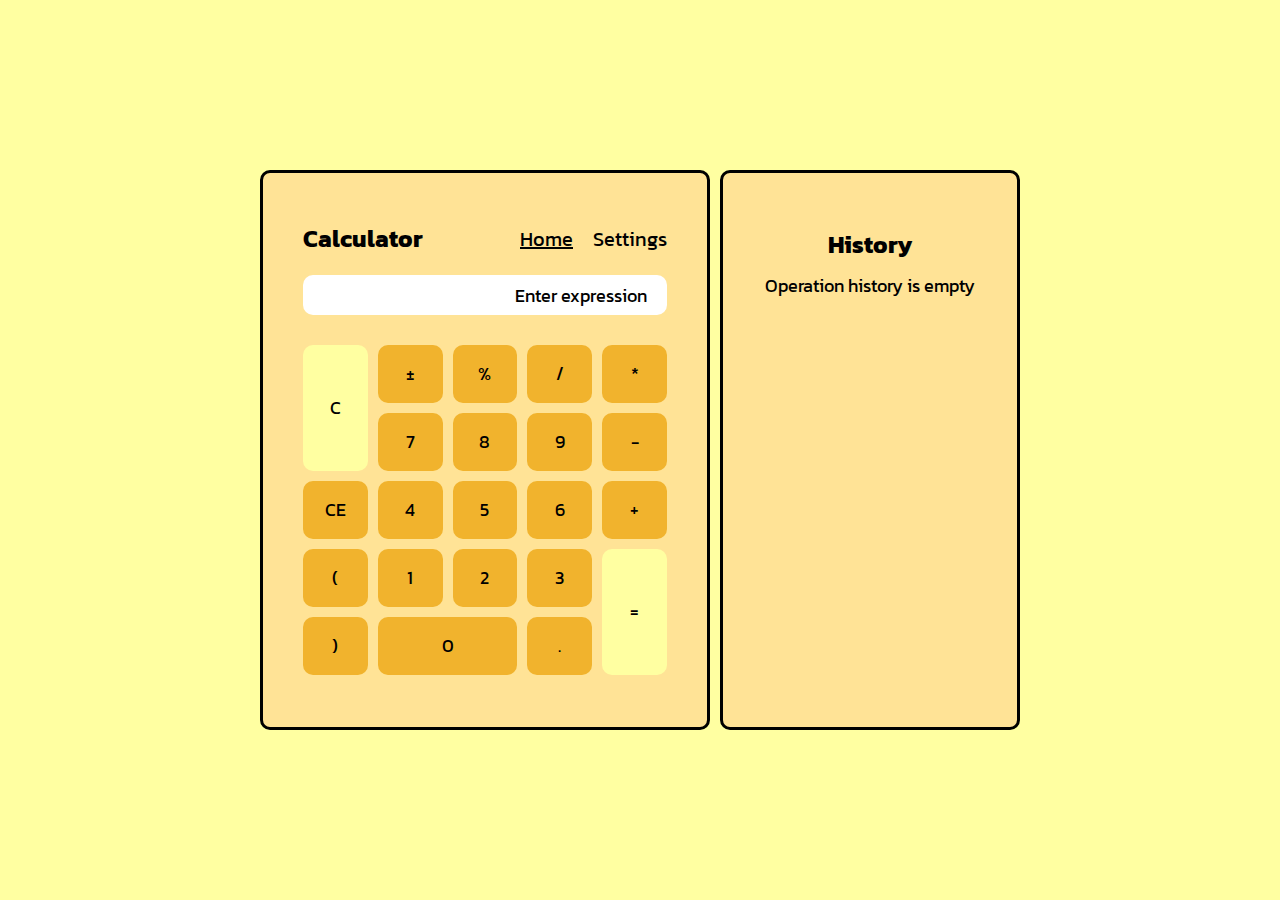
<file: index.html>
<!DOCTYPE html>
<html lang="en">
<head>
    <meta charset="UTF-8">
    <meta name="viewport" content="width=device-width, initial-scale=1.0">
    <link rel="preconnect" href="https://fonts.googleapis.com">
    <link rel="preconnect" href="https://fonts.gstatic.com" crossorigin>
    <link href="https://fonts.googleapis.com/css2?family=Kanit&display=swap" rel="stylesheet">
    <link rel="stylesheet" href="css/main.css">
    <link rel="stylesheet" href="css/reset.css">
    <link rel="icon" href="source/logo/calculator-svgrepo-com.svg">
    <title>Calculator</title>
</head>
<body>
    <script>
        const body = document.querySelector('body');
        if (localStorage.theme === 'dark-theme') body.classList.add('dark');
    </script>
    <div class="container">
        <header class="header">
            <h1>
                Calculator
            </h1>
            <nav class="navigation">
                <ul>
                    <li><a href="#" class="nav-item active">Home</a></li>
                    <li><a href="pages/settings/index.html" class="nav-item">Settings</a></li>
                </ul>
            </nav>
            <button class="burger-btn" popovertarget="burger-menu">
                <span class="menu"></span>
                <span class="menu"></span>
                <span class="menu"></span>
            </button>
            <div class="burger-menu" id="burger-menu" popover>
                <ul>
                    <li><a href="#" class="nav-item active">Home</a></li>
                    <li><a href="pages/settings/index.html" class="nav-item">Settings</a></li>
                </ul>
            </div>
        </header>
        <main class="index-main">
            <div class="input">
                <form name="form">
                    <input type="text" name="textview" placeholder="Enter expression" readonly>
                </form>
            </div>
            <button class="item clear">C</button>
            <button class="item plus-minus">&#177;</button>
            <button class="item remainder">%</button>
            <button class="item division">/</button>
            <button class="item mult">*</button>
            <button class="item seven">7</button>
            <button class="item eight">8</button>
            <button class="item nine">9</button>
            <button class="item minus">-</button>
            <button class="item clear-all">CE</button>
            <button class="item four">4</button>
            <button class="item five">5</button>
            <button class="item six">6</button>
            <button class="item plus">+</button>
            <button class="item open">&#40;</button>
            <button class="item one">1</button>
            <button class="item two">2</button>
            <button class="item three">3</button>
            <button class="item equal">=</button>
            <button class="item close">&#41;</button>
            <button class="item zero">0</button>
            <button class="item dot">.</button>
            <div class="expression-error" id="expression-error" popover>
                <p>
                    Complete the expression!
                </p>
            </div>
        </main>
    </div>
    <div class="container-history">
        <aside>
            <h2>
                History
            </h2>
            <div class="history-operations">
                <p>Loading...</p>
            </div>
        </aside>
    </div>

    <script src="js/main.js" type="module"></script>
</body>
</html>
</file>
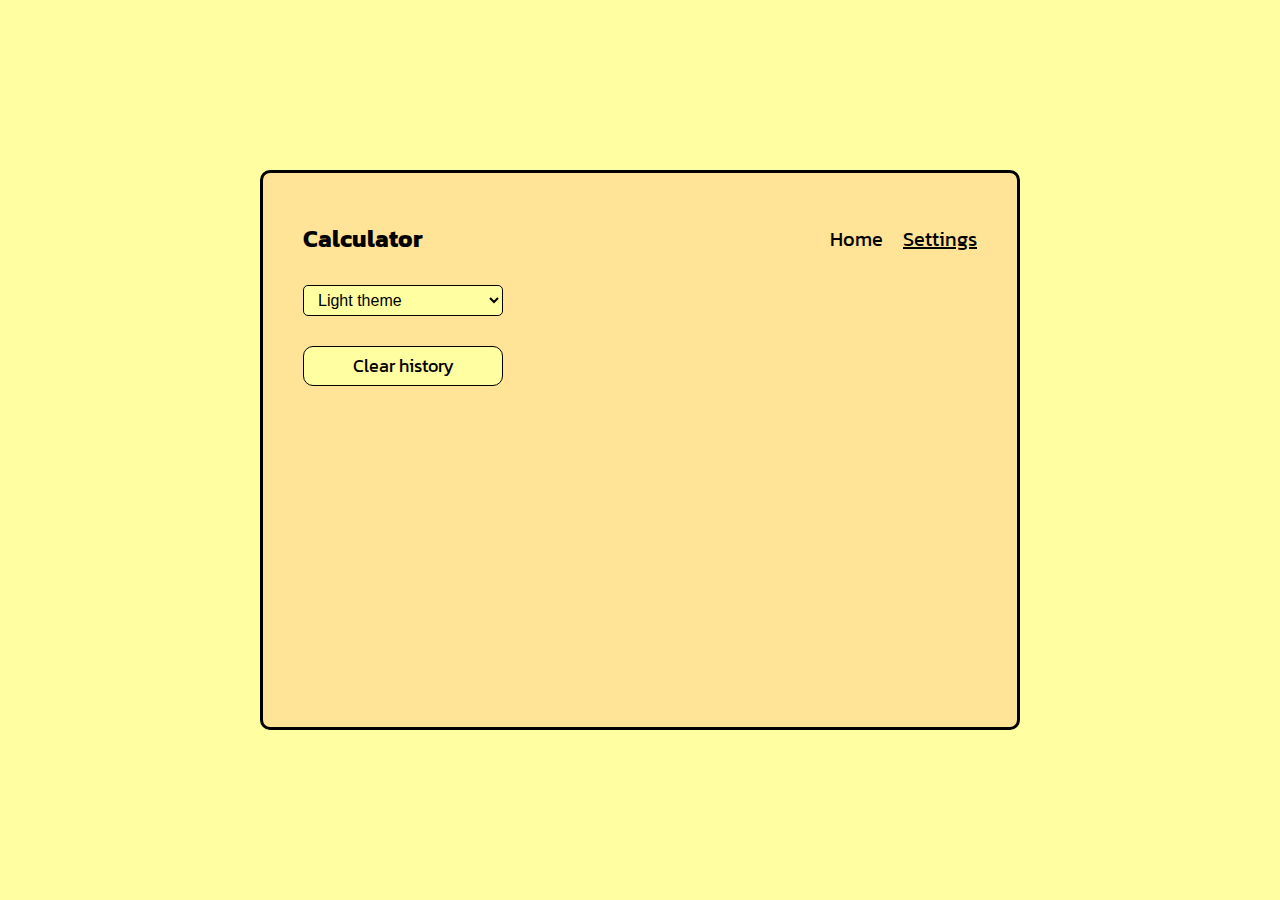
<file: pages/settings/index.html>
<!DOCTYPE html>
<html lang="en">
<head>
    <meta charset="UTF-8">
    <meta name="viewport" content="width=device-width, initial-scale=1.0">
    <link rel="preconnect" href="https://fonts.googleapis.com">
    <link rel="preconnect" href="https://fonts.gstatic.com" crossorigin>
    <link href="https://fonts.googleapis.com/css2?family=Kanit&display=swap" rel="stylesheet">
    <link rel="stylesheet" href="../../css/main.css">
    <link rel="stylesheet" href="../../css/reset.css">
    <link rel="icon" href="../../source/logo/calculator-svgrepo-com.svg">
    <title>Calculator</title>
</head>
<body>
    <script>
        const body = document.querySelector('body');
        if (localStorage.theme === 'dark-theme') body.classList.add('dark');
    </script>
    <div class="container container-settings">
        <header class="header">
            <h1>
                Calculator
            </h1>
            <nav class="navigation">
                <ul>
                    <li><a href="../../index.html" class="nav-item">Home</a></li>
                    <li><a href="#" class="nav-item active">Settings</a></li>
                </ul>
            </nav>
            <button class="burger-btn" popovertarget="burger-menu">
                <span class="menu"></span>
                <span class="menu"></span>
                <span class="menu"></span>
            </button>
            <div class="burger-menu" id="burger-menu" popover>
                <ul>
                    <li><a href="../../index.html" class="nav-item">Home</a></li>
                    <li><a href="#" class="nav-item active">Settings</a></li>
                </ul>
            </div>
        </header>
        <main class="settings-main">
            <div class="theme">
                <form name = 'themeForm'>
                    <select name="theme" class="theme-select">
                        <option value="light-theme" class="light-theme">Light theme</option>
                        <option value="dark-theme" class="dark-theme">Dark theme</option>
                    </select>
                </form>
            </div>
            <div class="clear-all">
                <button class="clear-btn">
                    Clear history
                </button>
            </div>
        </main>
    </div>

    <script src="/js/history.js" type="module"></script>
    <script src="/js/clear.js" type="module"></script>
    <script src="/js/theme.js" type="module"></script>
</body>
</html>
</file>
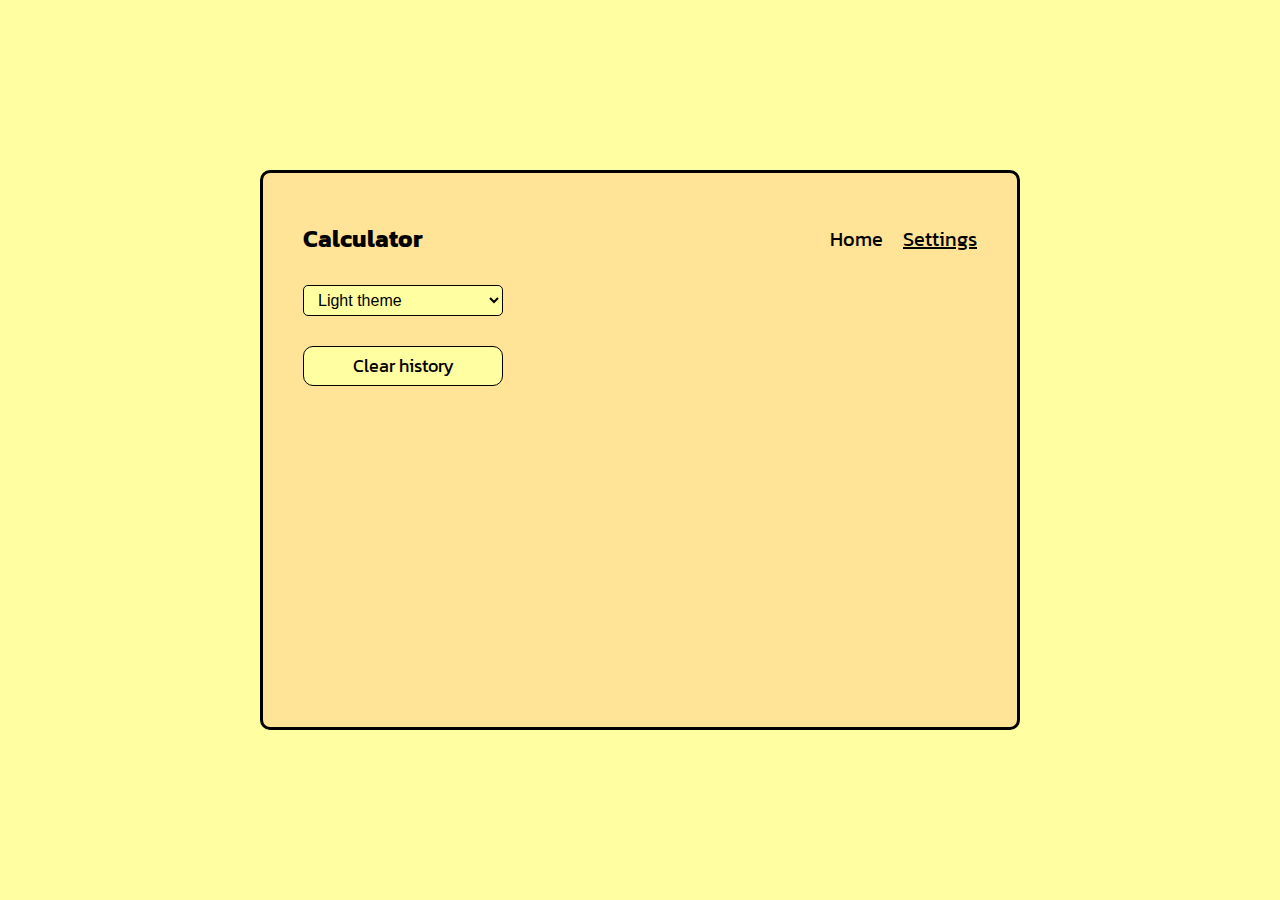
<file: settings.html>
<!DOCTYPE html>
<html lang="en">
<head>
    <meta charset="UTF-8">
    <meta name="viewport" content="width=device-width, initial-scale=1.0">
    <link rel="preconnect" href="https://fonts.googleapis.com">
    <link rel="preconnect" href="https://fonts.gstatic.com" crossorigin>
    <link href="https://fonts.googleapis.com/css2?family=Kanit&display=swap" rel="stylesheet">
    <link rel="stylesheet" href="/css/main.css">
    <link rel="stylesheet" href="/css/reset.css">
    <link rel="icon" href="/source/logo/calculator-svgrepo-com.svg">
    <title>Calculator</title>
</head>
<body>
    <div class="container container-settings">
        <header class="header">
            <h1>
                Calculator
            </h1>
            <nav class="navigation">
                <ul>
                    <li><a href="/index.html" class="nav-item">Home</a></li>
                    <li><a href="#" class="nav-item active">Settings</a></li>
                </ul>
            </nav>
            <button class="burger-btn" popovertarget="burger-menu">
                <span class="menu"></span>
                <span class="menu"></span>
                <span class="menu"></span>
            </button>
            <div id="burger-menu" popover>
                <ul>
                    <li><a href="/index.html" class="nav-item">Home</a></li>
                    <li><a href="#" class="nav-item active">Settings</a></li>
                </ul>
            </div>
        </header>
        <main class="settings-main">
            <div class="theme">
                <form>
                    <select name="theme" id="theme-select" class="theme-select">
                        <option value="light-theme">Light theme</option>
                        <option value="dark-theme">Dark theme</option>
                    </select>
                </form>
            </div>
            <div class="clear-all">
                <button class="clear-btn">
                    Clear history
                </button>
            </div>
        </main>
    </div>
</body>
</html>
</file>
<file: css/main.css>
html {
    box-sizing: border-box;
    display: flex;
    align-items: center;
    justify-content: center;
    height: 100%;
    width: 100%;
}

*,
*::after,
*::before {
    box-sizing: inherit;
}

:root {
    --border-radius: 10px;
    --color-bg: #ffffa1;
    --color-container-bg: #ffe396;
    --color-black: #000;
    --color-white: #fff;
    --color-gray: #505050;
    --color-item-bg: #f1b32d;
    --color-burger-bg: #61616180;
    --color-item-bg-dark: #969696;
    --font-family-s: "Kanit", system-ui;
    --fz-s: 16px;
    --fz-m: 18px;
    --fz-l: 20px;
    --fz-xl: 24px;
    --indent-s: 10px;
    --indent-m: 20px;
    --indent-l: 30px;
    --indent-xl: 40px;
}

body {
    display: flex;
    flex-direction: row;
    gap: var(--indent-s);
    background-color: var(--color-bg);
    font-family: var(--font-family-s);
}

body.dark {
    background-color: var(--color-gray);
}

.index-main {
    user-select: none;
    display: grid;
    grid-template-columns: 1fr 1fr 1fr 1fr 1fr;
    grid-gap: var(--indent-s);
}

button {
    border: none;
    color: var(--color-black); 
    font-family: var(--font-family-s);
    transition: .3s;
}

.container {
    margin: 0 auto;
    padding: var(--indent-xl);
    background-color: var(--color-container-bg);
    width: 450px;
    height: 560px;
    border-radius: var(--border-radius);
    border: 3px solid var(--color-black);
}

body.dark .container {
    background-color: var(--color-white);
}

.container-history {
    width: 300px;
    max-height: 560px;
    padding: var(--indent-xl);
    background-color: var(--color-container-bg);
    border-radius: var(--border-radius);
    border: 3px solid var(--color-black);
    overflow-y: scroll;
}

body.dark .container-history {
    background-color: var(--color-white);
}

.container-history::-webkit-scrollbar {
    width: 5px;
    background-color: var(--color-black);
}

.container-history::-webkit-scrollbar-thumb {
    border-radius: var(--border-radius);
    background-color: var(--color-item-bg);
}

body.dark .container-history::-webkit-scrollbar-thumb {
    background-color: var(--color-white);
}

.container-settings {
    width: 760px;
}

.header {
    display: flex;
    justify-content: space-between;
    align-items: center;
}

aside {
    text-align: center;
}

h1 {
    font-size: var(--fz-xl);
    line-height: var(--fz-xl);
}

h2 {
    font-size: var(--fz-xl);
    line-height: var(--fz-xl);
}

.navigation ul {
    display: flex;
    gap: var(--indent-m);
}

.navigation ul li {
    font-size: var(--fz-l);
    line-height: var(--fz-l);
}

.nav-item {
    color: var(--color-black);
}

.active {
    text-decoration: underline;
    cursor: default;
    user-select: none;
}

.item {
    border-radius: var(--border-radius);
    background-color: var(--color-item-bg);
    padding: var(--indent-m);
    display: flex;
    justify-content: center;
    align-items: center;
    font-size: var(--fz-m);
    line-height: var(--fz-m);
    cursor: pointer;
}

body.dark .item {
    background-color: var(--color-black);
    color: var(--color-white);
}

form {
    max-width: 100%;
}

input {
    width: 100%;
    height: 40px;
    padding: 0 var(--indent-m);
    border: none;
    border-radius: var(--border-radius);
    font-family: var(--font-family-s);
    font-size: var(--fz-m);
    line-height: var(--fz-m);
    outline: none;
    text-align: right;
}

body.dark input {
    background-color: var(--color-black);
    color: var(--color-white);
}

input::placeholder {
    color: var(--color-black);
}

body.dark input::placeholder {
    color: var(--color-white);
}

select:focus-visible {
    outline: none;
}
  
.input {
    grid-column: 1/-1;
    padding: var(--indent-s) 0 var(--indent-m) 0;
}

button.clear {
    grid-column: 1;
    grid-row: 2/4;
    background-color: var(--color-bg);
}

body.dark button.clear {
    background-color: var(--color-gray);
}

button.equal {
    grid-column: 5;
    grid-row: 5/7;
    background-color: var(--color-bg);
}

body.dark button.equal {
    background-color: var(--color-gray);
}

button.zero {
    grid-column: 2/4;
}

.settings-main {
    display: flex;
    flex-direction: column;
    gap: var(--indent-l);
    padding-top: var(--indent-m);
    font-size: var(--fz-m);
    line-height: var(--fz-m);
}

.theme-select {
    padding: 5px var(--indent-s) 5px var(--indent-s);
    width: 200px;
    border: 1px solid var(--color-black);
    border-radius: 5px;
    background-color: var(--color-bg);
    color: var(--color-black);
    font-size: var(--fz-s);
    line-height: var(--fz-s);
    cursor: pointer;
}

body.dark .theme-select {
    background-color: var(--color-white);
}

.clear-btn {
    padding: var(--indent-s) var(--indent-m) var(--indent-s) var(--indent-m);
    width: 200px;
    border: 1px solid var(--color-black);
    border-radius: var(--border-radius);
    background-color: var(--color-bg);
    font-size: var(--fz-m);
    line-height: var(--fz-m);
    cursor: pointer;
}

body.dark .clear-btn {
    background-color: var(--color-white);
}

.history-operations {
    display: flex;
    flex-direction: column;
    gap: 10px;
    font-size: var(--fz-m);
    line-height: var(--fz-m);
}

.burger-btn {
    display: none;
    flex-direction: column;
    justify-content: center;
    align-items: center;
    padding: 0;
    gap: 7px;
    border-radius: 50%;
    width: var(--indent-xl);
    height: var(--indent-xl);
    background-color: var(--color-item-bg);
}

body.dark .burger-btn {
    background-color: var(--color-black);
}

.menu {
    display: block;
    height: 0;
    width: 30px;
    border: 0.5px solid var(--color-white);
}

.burger-menu {
    text-align: center;
    width: 200px;
    height: 200px;
    padding-top: var(--indent-l);
    border-radius: var(--border-radius);
    background-color: var(--color-container-bg);
    font-size: var(--fz-m);
}

body.dark .burger-menu {
    background-color: var(--color-white);
}

.expression-error {
    text-align: center;
    vertical-align: middle;
    padding-top: var(--indent-l);
    width: 300px;
    height: 100px;
    border-radius: var(--border-radius);
    background-color: var(--color-container-bg);
    font-size: var(--fz-m);
}

.burger-menu::backdrop {
    background: var(--color-burger-bg);
}

.expression-error::backdrop {
    background: var(--color-burger-bg);
}

@media (hover: hover) {
    .item:not([disabled]):hover {
        background: var(--color-gray);
        color: var(--color-white);
        cursor: pointer;
    }

    .clear-btn:not([disabled]):hover {
        background: var(--color-gray);
        color: var(--color-white);
        cursor: pointer;
    }

    body.dark .item:not([disabled]):hover {
        background-color: var(--color-item-bg-dark);
        color: var(--color-white);
    }
}

.item:not([disabled]):active {
    background: var(--color-black);
    color: var(--color-white);
}

.clear-btn:not([disabled]):active {
    background: var(--color-black);
    color: var(--color-white);
}

@media (max-height: 800px) {
    html {
        margin: var(--indent-s) 0 var(--indent-s) 0;
        height: auto;
    }
}

@media (max-width: 900px) {
    .container {
        padding: var(--indent-m);
        width: 350px;
        height: 520px;
    }

    .container-history {
        padding: var(--indent-m);
        width: 200px;
    }

    .container.container-settings {
        width: 560px;
    }
} 

@media (max-width: 768px) {
    .container {
        height: 510px;
    }

    h1 {
        font-size: var(--fz-l);
        line-height: var(--fz-l);
    }

    h2 {
        font-size: var(--fz-l);
        line-height: var(--fz-l);
    }

    .navigation {
        display: none;
    }

    .navigation ul li {
        font-size: var(--fz-m);
        line-height: var(--fz-m);
    }

    .burger-btn {
        display: flex;
    }
} 

@media (max-width: 600px) {
    body {
        display: flex;
        flex-direction: column;
    }

    .container-history {
        width: 100%;
        height: 300px;
    }

    .container.container-settings {
        width: 350px;
    }
}

@media (max-width: 420px) {
    .container {
        width: 300px;
        height: 410px;
    }

    .container.container-settings {
        width: 300px;
    }
    
    h1 {
        font-size: var(--fz-m);
        line-height: var(--fz-m);
    }

    .navigation ul li {
        font-size: var(--fz-s);
        line-height: var(--fz-s);
    }

    .item {
        padding: var(--indent-s);
    }
}

@media (max-width: 320px) {
    .container {
        width: 260px;
        height: 410px;
    }   

    .navigation ul {
        gap: 7px;
    }

    .container.container-settings {
        width: 260px;
    }
}
</file>
